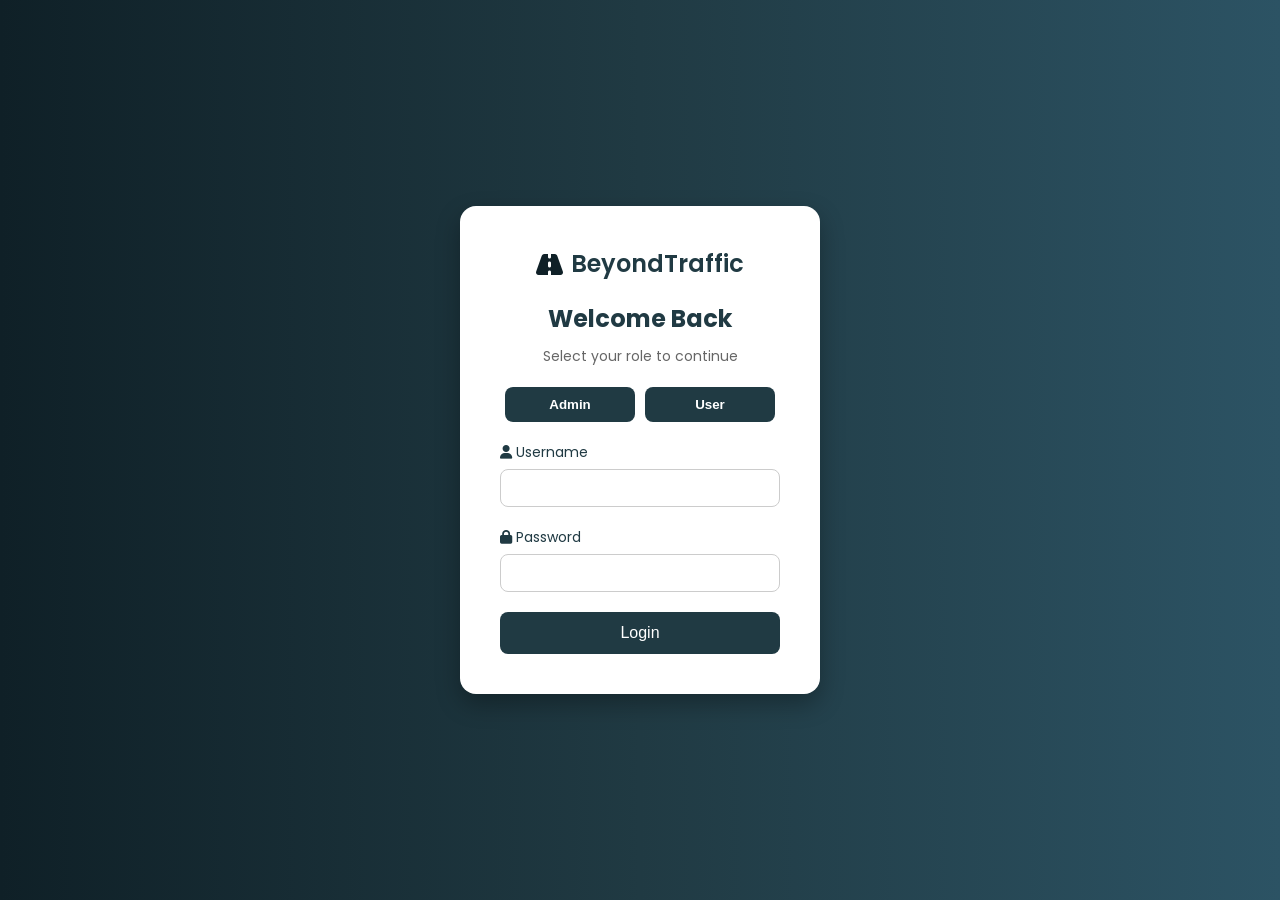
<file: login.html>
<!DOCTYPE html>
<html lang="en">
<head>
  <meta charset="UTF-8">
  <title>Login | BeyondTraffic</title>
  <link rel="stylesheet" href="login.css">
  <link rel="stylesheet" href="https://cdnjs.cloudflare.com/ajax/libs/font-awesome/6.4.0/css/all.min.css">
</head>
<body>
  <div class="login-container">
    <div class="login-card">
      <div class="logo">
        <i class="fas fa-road"></i>
        <span>BeyondTraffic</span>
      </div>
      <h2>Welcome Back</h2>
      <p>Select your role to continue</p>

      <div class="role-buttons">
        <button onclick="selectRole('admin')">Admin</button>
        <button onclick="selectRole('user')">User</button>
      </div>

      <form onsubmit="return handleLogin(event)">
        <div class="input-group">
          <label for="username"><i class="fas fa-user"></i> Username</label>
          <input type="text" id="username" name="username" required>
        </div>
        <div class="input-group">
          <label for="password"><i class="fas fa-lock"></i> Password</label>
          <input type="password" id="password" name="password" required>
        </div>
        <button type="submit" class="btn">Login</button>
      </form>
    </div>
  </div>

  <script>
    function selectRole(role) {
      if (role === 'admin') {
        document.getElementById('username').value = 'admin';
        document.getElementById('password').value = 'admin123';
      } else {
        document.getElementById('username').value = 'user';
        document.getElementById('password').value = 'user123';
      }
    }

    function handleLogin(event) {
      event.preventDefault();
      const username = document.getElementById('username').value.trim();
      const password = document.getElementById('password').value.trim();

      if (username === 'admin' && password === 'admin123') {
        window.location.href = 'admin.html';
      } else if (username === 'user' && password === 'user123') {
        window.location.href = 'index.html';
      } else {
        alert('Invalid credentials!');
      }
      return false;
    }
  </script>
</body>
</html>
</file>
<file: login.css>
@import url('https://fonts.googleapis.com/css2?family=Poppins:wght@400;600&display=swap');

* {
  box-sizing: border-box;
  margin: 0;
  padding: 0;
}

body {
  background: linear-gradient(to right, #0f2027, #203a43, #2c5364);
  font-family: 'Poppins', sans-serif;
  height: 100vh;
  display: flex;
  align-items: center;
  justify-content: center;
}

.login-container {
  display: flex;
  justify-content: center;
  align-items: center;
  width: 100%;
}

.login-card {
  background-color: white;
  padding: 40px;
  width: 360px;
  border-radius: 16px;
  box-shadow: 0 10px 25px rgba(0, 0, 0, 0.3);
  text-align: center;
}

.logo {
  display: flex;
  align-items: center;
  justify-content: center;
  font-size: 24px;
  font-weight: 600;
  color: #203a43;
  margin-bottom: 20px;
}

.logo i {
  margin-right: 8px;
  color: #0f2027;
}

h2 {
  margin-bottom: 10px;
  color: #203a43;
}

p {
  font-size: 14px;
  color: #666;
  margin-bottom: 20px;
}

.role-buttons {
  display: flex;
  justify-content: space-between;
  margin-bottom: 20px;
}

.role-buttons button {
  flex: 1;
  margin: 0 5px;
  padding: 10px;
  border: none;
  border-radius: 8px;
  background-color: #203a43;
  color: white;
  font-weight: 600;
  cursor: pointer;
  transition: background 0.3s ease;
}

.role-buttons button:hover {
  background-color: #0f2027;
}

.input-group {
  text-align: left;
  margin-bottom: 20px;
}

.input-group label {
  display: block;
  font-size: 14px;
  color: #203a43;
  margin-bottom: 6px;
}

.input-group input {
  width: 100%;
  padding: 10px 14px;
  border: 1px solid #ccc;
  border-radius: 8px;
  font-size: 14px;
}

.btn {
  width: 100%;
  background-color: #203a43;
  color: white;
  padding: 12px;
  border: none;
  border-radius: 8px;
  font-size: 16px;
  cursor: pointer;
  transition: background 0.3s ease;
}

.btn:hover {
  background-color: #0f2027;
}
</file>
